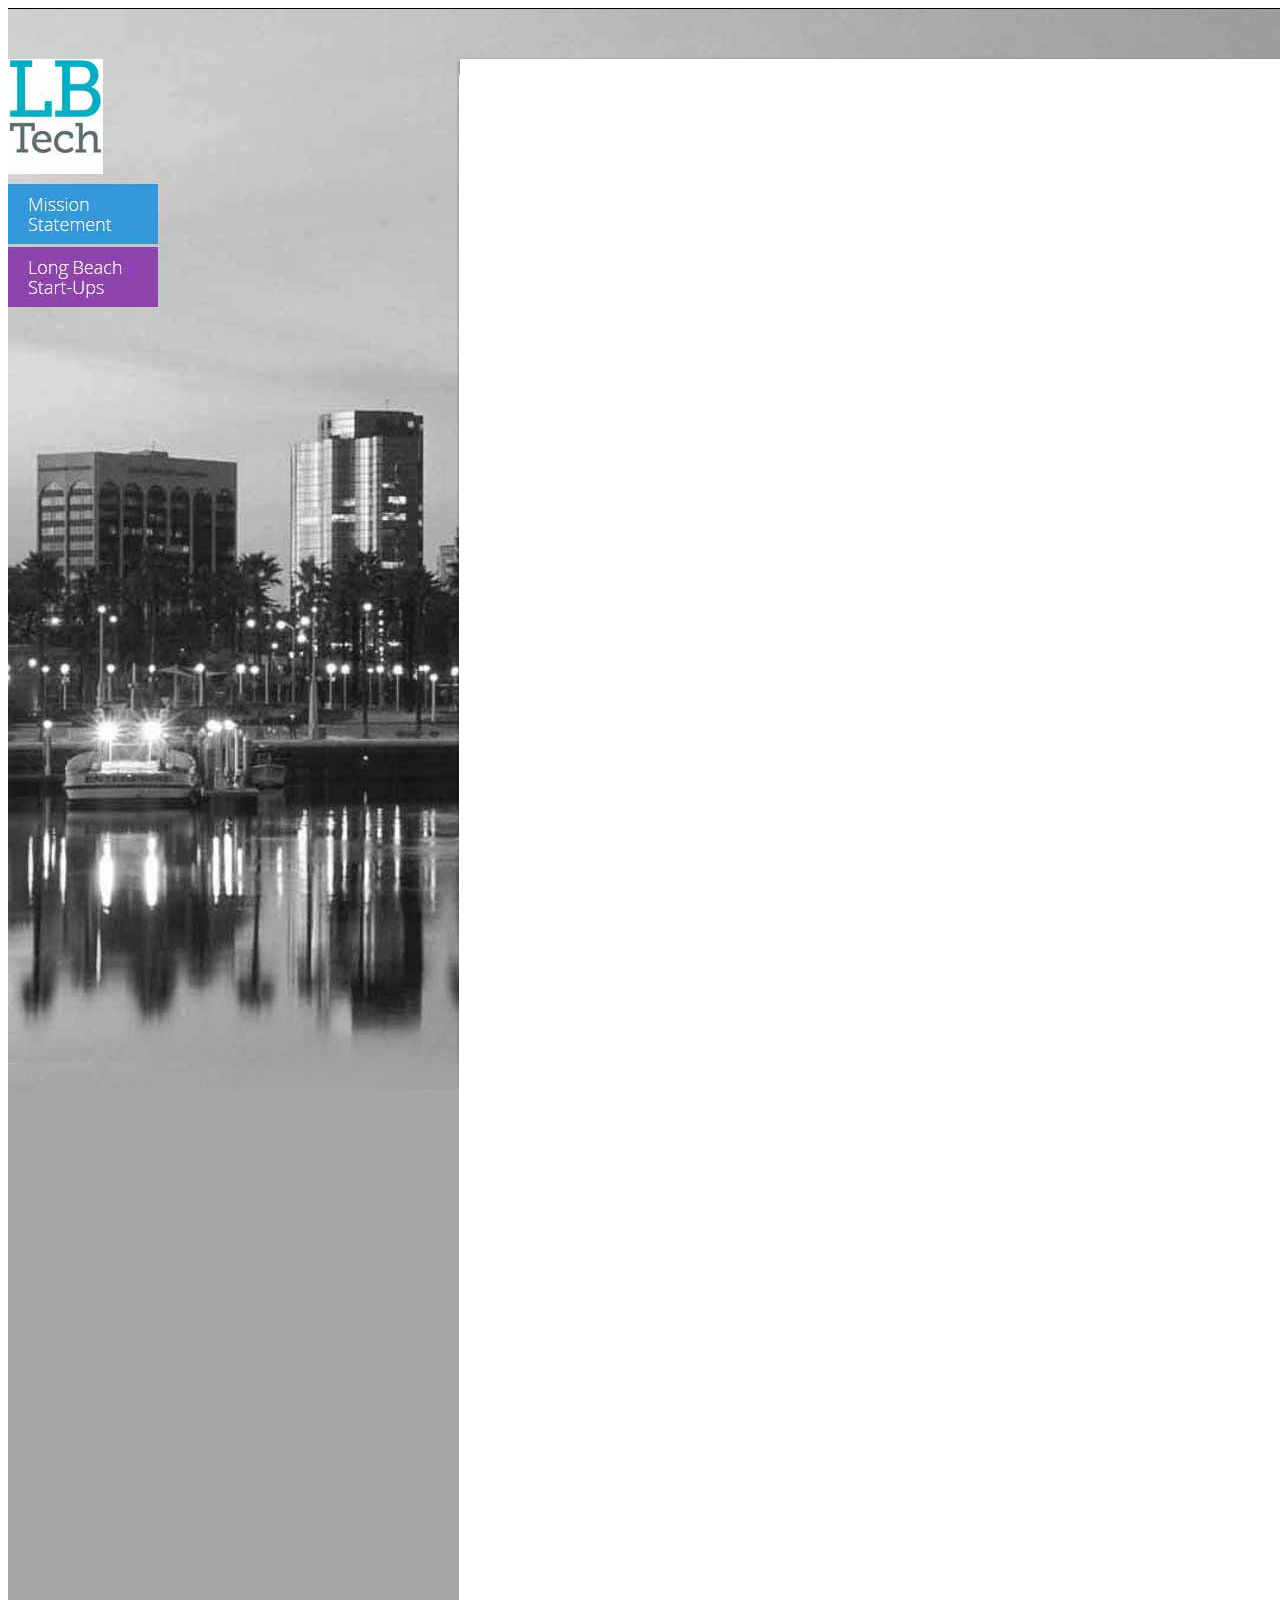
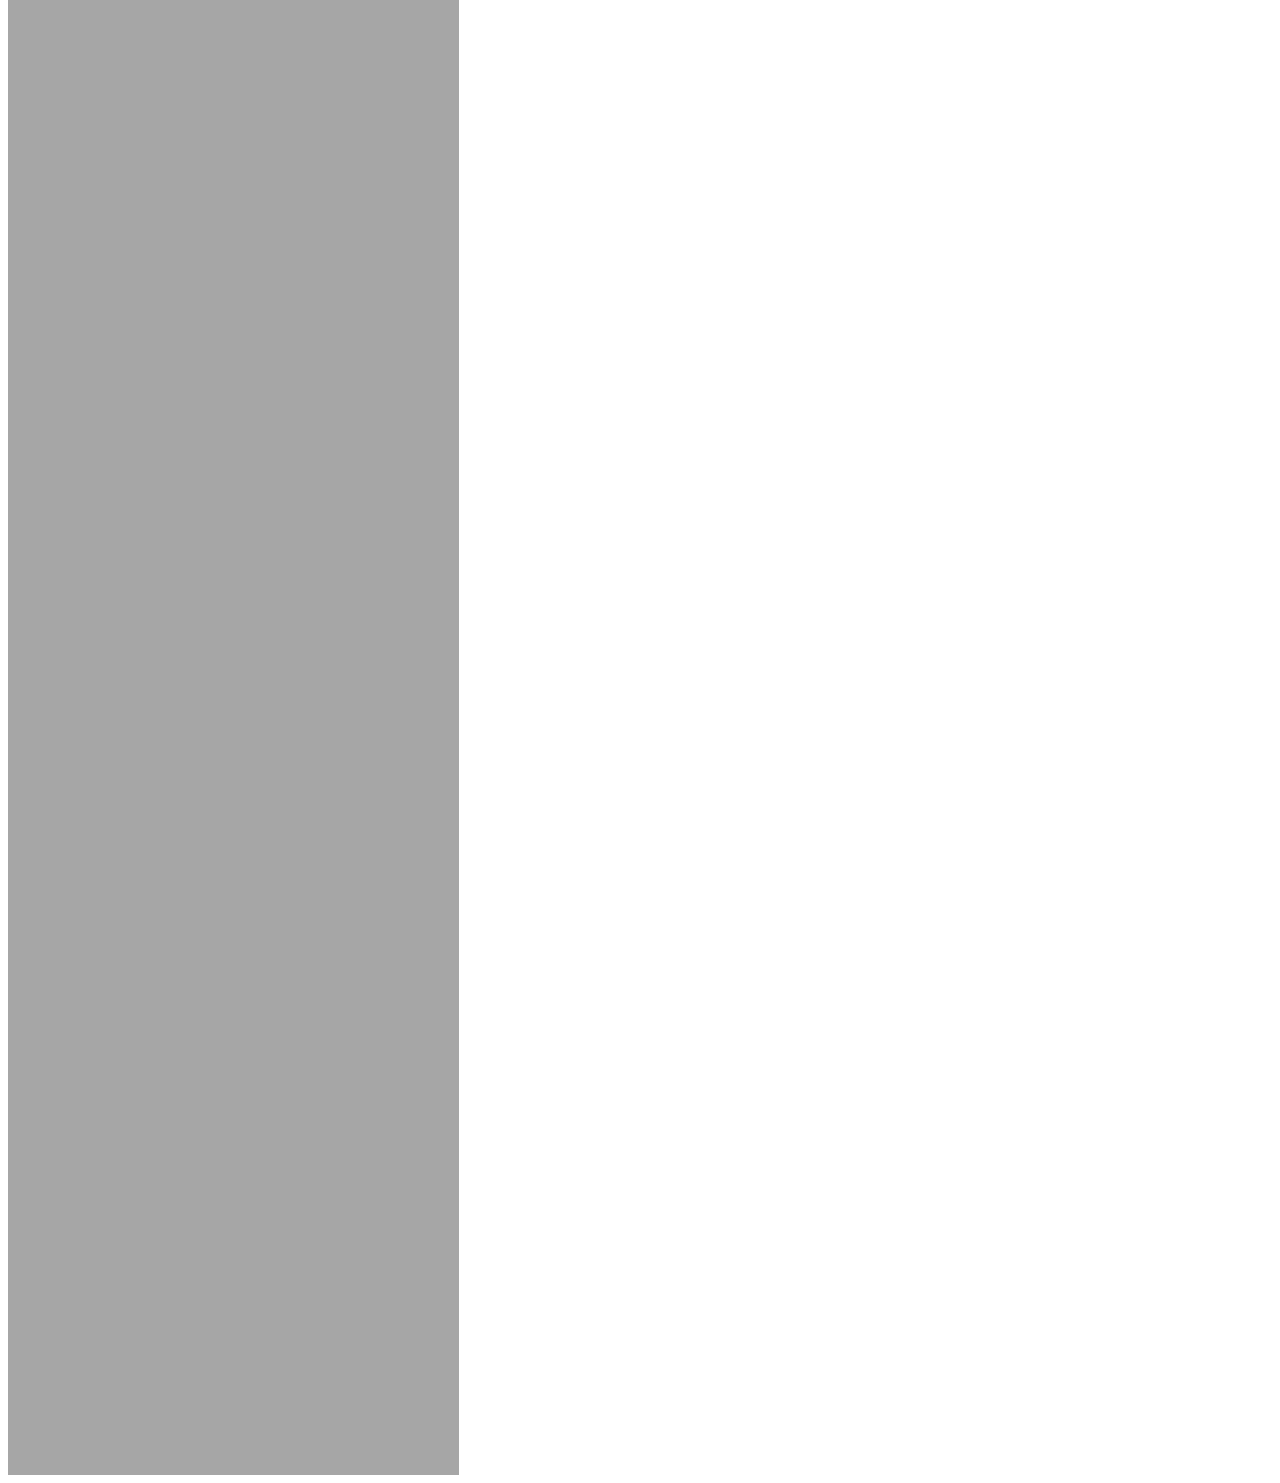
<file: streamgizmo.html>
<!DOCTYPE html PUBLIC "-//W3C//DTD XHTML 1.0 Transitional//EN" "http://www.w3.org/TR/xhtml1/DTD/xhtml1-transitional.dtd">
<html xmlns="http://www.w3.org/1999/xhtml">
<head>
<meta http-equiv="Content-Type" content="text/html; charset=iso-8859-1" />
<title>Long Beach Tech - Stream Gizmo</title>
</head>

<body>
<table width="1900" border="0" cellspacing="0" cellpadding="0">
  <tr>
    <td colspan="3"><a href="index.html"><img src="sgassets/1top.jpg" width="1900" height="67" hspace="0" vspace="0" border="0" align="top" /></a></td>
  </tr>
  <tr>
    <td width="451"><a href="index.html"><img src="sgassets/2left2.jpg" width="451" hspace="0" vspace="0" border="0" align="top" /></a></td>
    <td width="927" valign="top"><iframe src=" http://mediawall.epxhost.com/load?id=MjI0" width="1001" frameborder="0" scrolling="no" height="3000">You need a Frames Capable browser to view this content.</iframe> </td>
    <td width="522"><img src="sgassets/2right.jpg" width="448" hspace="0" vspace="0" border="0" align="top" /></td>
  </tr>
</table>
</body>
</html>
</file>
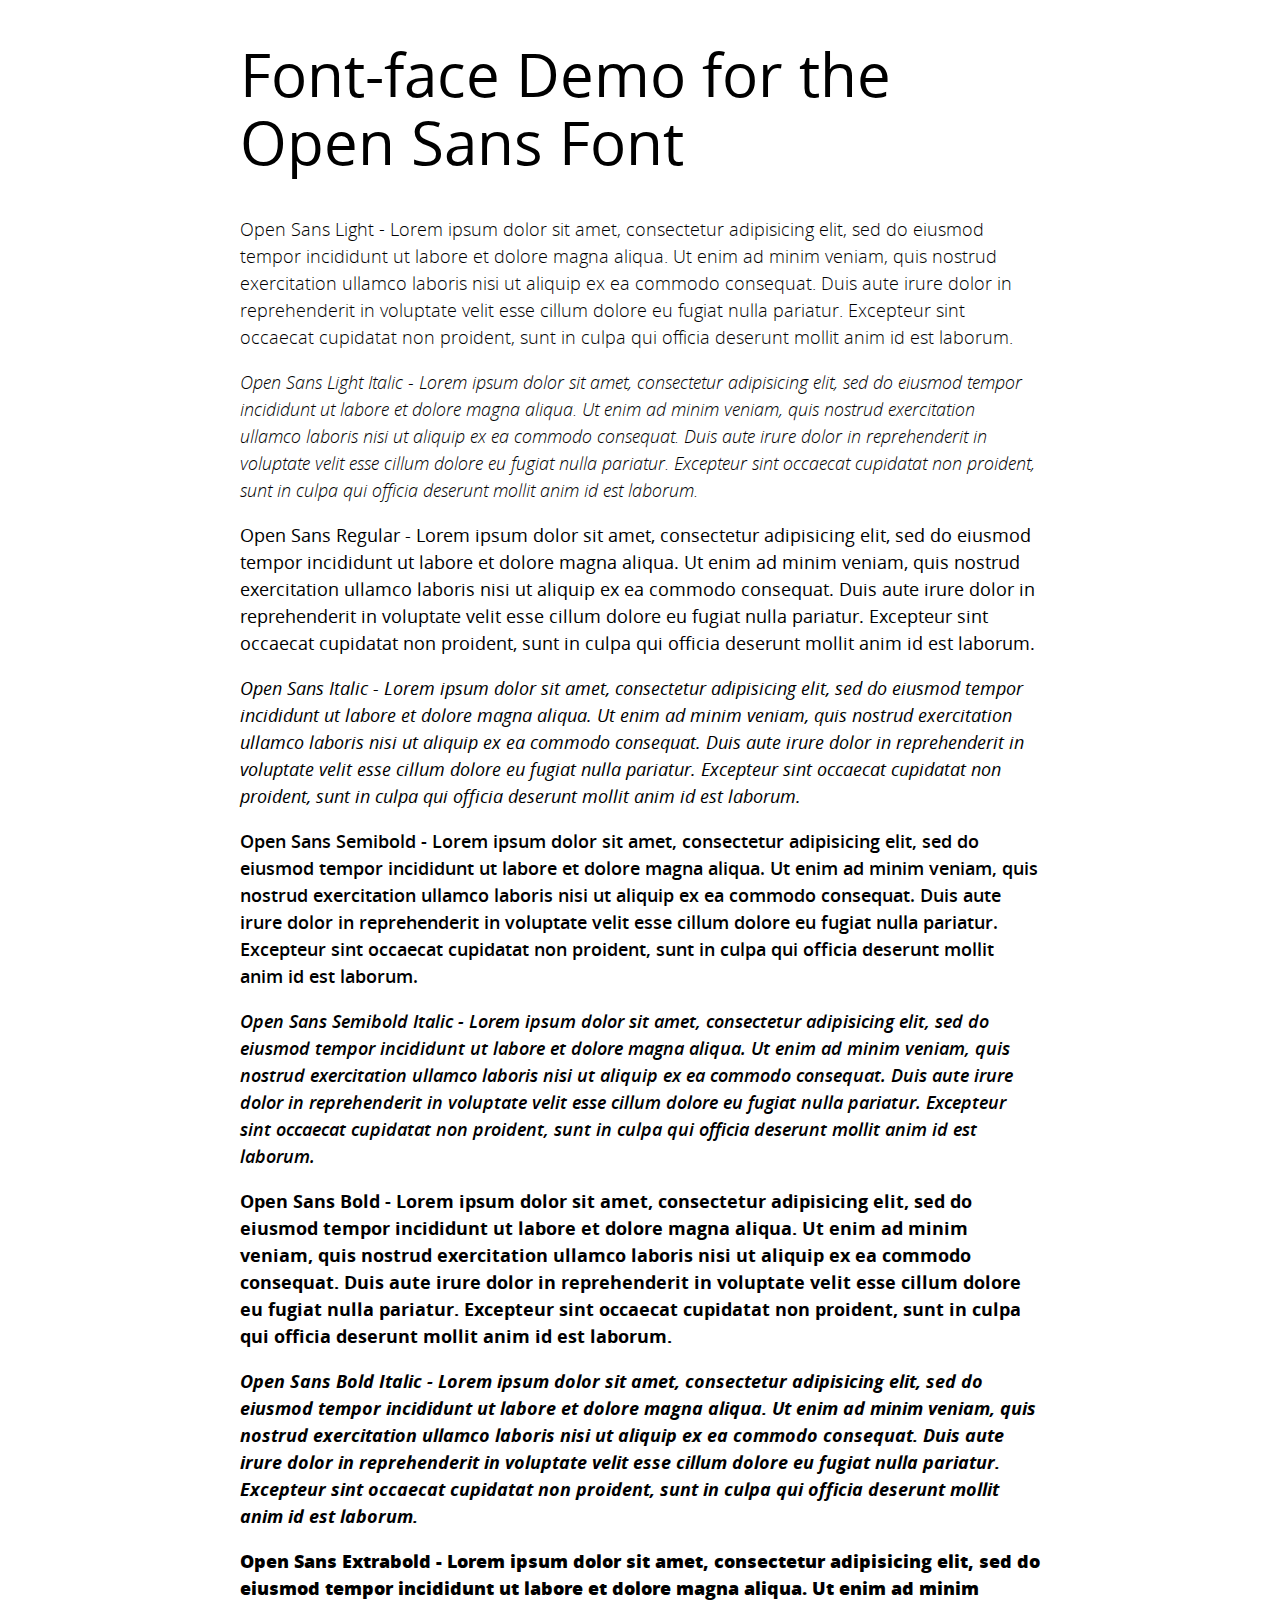
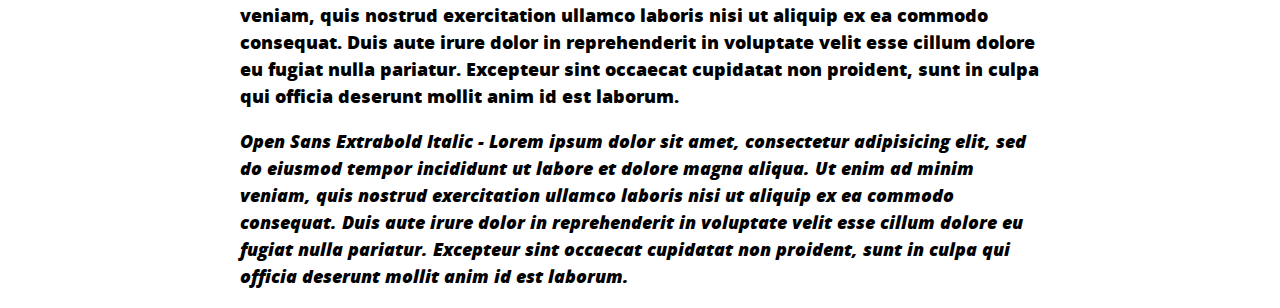
<file: assets/css/fonts/open_sans/demo.html>
<!DOCTYPE html PUBLIC "-//W3C//DTD XHTML 1.0 Strict//EN"
	"http://www.w3.org/TR/xhtml1/DTD/xhtml1-strict.dtd">

<html xmlns="http://www.w3.org/1999/xhtml" xml:lang="en" lang="en">
<head>
	<meta http-equiv="Content-Type" content="text/html; charset=utf-8"/>

	<title>Font Face Demo</title>
	<link rel="stylesheet" href="stylesheet.css" type="text/css" charset="utf-8">
	<style type="text/css" media="screen">
		h1.fontface {font: 60px/68px 'OpenSansRegular', Arial, sans-serif;letter-spacing: 0;}

		p.style1 {font: 18px/27px 'OpenSansLight', Arial, sans-serif;}
		p.style2 {font: 18px/27px 'OpenSansLightItalic', Arial, sans-serif;}
		p.style3 {font: 18px/27px 'OpenSansRegular', Arial, sans-serif;}
		p.style4 {font: 18px/27px 'OpenSansItalic', Arial, sans-serif;}
		p.style5 {font: 18px/27px 'OpenSansSemibold', Arial, sans-serif;}
		p.style6 {font: 18px/27px 'OpenSansSemiboldItalic', Arial, sans-serif;}
		p.style7 {font: 18px/27px 'OpenSansBold', Arial, sans-serif;}
		p.style8 {font: 18px/27px 'OpenSansBoldItalic', Arial, sans-serif;}
		p.style9 {font: 18px/27px 'OpenSansExtrabold', Arial, sans-serif;}
		p.style10 {font: 18px/27px 'OpenSansExtraboldItalic', Arial, sans-serif;}
		
		#container {
			width: 800px;
			margin-left: auto;
			margin-right: auto;
		}
	</style>
</head>

<body>
	<div id="container">
		<h1 class="fontface">Font-face Demo for the Open Sans Font</h1>
	
	 

	<p class="style1">Open Sans Light - Lorem ipsum dolor sit amet, consectetur adipisicing elit, sed do eiusmod tempor incididunt ut labore et dolore magna aliqua. Ut enim ad minim veniam, quis nostrud exercitation ullamco laboris nisi ut aliquip ex ea commodo consequat. Duis aute irure dolor in reprehenderit in voluptate velit esse cillum dolore eu fugiat nulla pariatur. Excepteur sint occaecat cupidatat non proident, sunt in culpa qui officia deserunt mollit anim id est laborum.</p>

	 

	<p class="style2">Open Sans Light Italic - Lorem ipsum dolor sit amet, consectetur adipisicing elit, sed do eiusmod tempor incididunt ut labore et dolore magna aliqua. Ut enim ad minim veniam, quis nostrud exercitation ullamco laboris nisi ut aliquip ex ea commodo consequat. Duis aute irure dolor in reprehenderit in voluptate velit esse cillum dolore eu fugiat nulla pariatur. Excepteur sint occaecat cupidatat non proident, sunt in culpa qui officia deserunt mollit anim id est laborum.</p>

	 

	<p class="style3">Open Sans Regular - Lorem ipsum dolor sit amet, consectetur adipisicing elit, sed do eiusmod tempor incididunt ut labore et dolore magna aliqua. Ut enim ad minim veniam, quis nostrud exercitation ullamco laboris nisi ut aliquip ex ea commodo consequat. Duis aute irure dolor in reprehenderit in voluptate velit esse cillum dolore eu fugiat nulla pariatur. Excepteur sint occaecat cupidatat non proident, sunt in culpa qui officia deserunt mollit anim id est laborum.</p>

	 

	<p class="style4">Open Sans Italic - Lorem ipsum dolor sit amet, consectetur adipisicing elit, sed do eiusmod tempor incididunt ut labore et dolore magna aliqua. Ut enim ad minim veniam, quis nostrud exercitation ullamco laboris nisi ut aliquip ex ea commodo consequat. Duis aute irure dolor in reprehenderit in voluptate velit esse cillum dolore eu fugiat nulla pariatur. Excepteur sint occaecat cupidatat non proident, sunt in culpa qui officia deserunt mollit anim id est laborum.</p>

	 

	<p class="style5">Open Sans Semibold - Lorem ipsum dolor sit amet, consectetur adipisicing elit, sed do eiusmod tempor incididunt ut labore et dolore magna aliqua. Ut enim ad minim veniam, quis nostrud exercitation ullamco laboris nisi ut aliquip ex ea commodo consequat. Duis aute irure dolor in reprehenderit in voluptate velit esse cillum dolore eu fugiat nulla pariatur. Excepteur sint occaecat cupidatat non proident, sunt in culpa qui officia deserunt mollit anim id est laborum.</p>

	 

	<p class="style6">Open Sans Semibold Italic - Lorem ipsum dolor sit amet, consectetur adipisicing elit, sed do eiusmod tempor incididunt ut labore et dolore magna aliqua. Ut enim ad minim veniam, quis nostrud exercitation ullamco laboris nisi ut aliquip ex ea commodo consequat. Duis aute irure dolor in reprehenderit in voluptate velit esse cillum dolore eu fugiat nulla pariatur. Excepteur sint occaecat cupidatat non proident, sunt in culpa qui officia deserunt mollit anim id est laborum.</p>

	 

	<p class="style7">Open Sans Bold - Lorem ipsum dolor sit amet, consectetur adipisicing elit, sed do eiusmod tempor incididunt ut labore et dolore magna aliqua. Ut enim ad minim veniam, quis nostrud exercitation ullamco laboris nisi ut aliquip ex ea commodo consequat. Duis aute irure dolor in reprehenderit in voluptate velit esse cillum dolore eu fugiat nulla pariatur. Excepteur sint occaecat cupidatat non proident, sunt in culpa qui officia deserunt mollit anim id est laborum.</p>

	 

	<p class="style8">Open Sans Bold Italic - Lorem ipsum dolor sit amet, consectetur adipisicing elit, sed do eiusmod tempor incididunt ut labore et dolore magna aliqua. Ut enim ad minim veniam, quis nostrud exercitation ullamco laboris nisi ut aliquip ex ea commodo consequat. Duis aute irure dolor in reprehenderit in voluptate velit esse cillum dolore eu fugiat nulla pariatur. Excepteur sint occaecat cupidatat non proident, sunt in culpa qui officia deserunt mollit anim id est laborum.</p>

	 

	<p class="style9">Open Sans Extrabold - Lorem ipsum dolor sit amet, consectetur adipisicing elit, sed do eiusmod tempor incididunt ut labore et dolore magna aliqua. Ut enim ad minim veniam, quis nostrud exercitation ullamco laboris nisi ut aliquip ex ea commodo consequat. Duis aute irure dolor in reprehenderit in voluptate velit esse cillum dolore eu fugiat nulla pariatur. Excepteur sint occaecat cupidatat non proident, sunt in culpa qui officia deserunt mollit anim id est laborum.</p>

	 

	<p class="style10">Open Sans Extrabold Italic - Lorem ipsum dolor sit amet, consectetur adipisicing elit, sed do eiusmod tempor incididunt ut labore et dolore magna aliqua. Ut enim ad minim veniam, quis nostrud exercitation ullamco laboris nisi ut aliquip ex ea commodo consequat. Duis aute irure dolor in reprehenderit in voluptate velit esse cillum dolore eu fugiat nulla pariatur. Excepteur sint occaecat cupidatat non proident, sunt in culpa qui officia deserunt mollit anim id est laborum.</p>

		</div>
</body>
</html>
</file>
<file: assets/css/fonts/open_sans/stylesheet.css>
/* Generated by Font Squirrel (http://www.fontsquirrel.com) on July 27, 2012 03:49:11 AM America/New_York */



@font-face {
    font-family: 'OpenSansLight';
    src: url('OpenSans-Light-webfont.eot');
    src: url('OpenSans-Light-webfont.eot?#iefix') format('embedded-opentype'),
         url('OpenSans-Light-webfont.woff') format('woff'),
         url('OpenSans-Light-webfont.ttf') format('truetype'),
         url('OpenSans-Light-webfont.svg#OpenSansLight') format('svg');
    font-weight: normal;
    font-style: normal;

}

@font-face {
    font-family: 'OpenSansLightItalic';
    src: url('OpenSans-LightItalic-webfont.eot');
    src: url('OpenSans-LightItalic-webfont.eot?#iefix') format('embedded-opentype'),
         url('OpenSans-LightItalic-webfont.woff') format('woff'),
         url('OpenSans-LightItalic-webfont.ttf') format('truetype'),
         url('OpenSans-LightItalic-webfont.svg#OpenSansLightItalic') format('svg');
    font-weight: normal;
    font-style: normal;

}

@font-face {
    font-family: 'OpenSansRegular';
    src: url('OpenSans-Regular-webfont.eot');
    src: url('OpenSans-Regular-webfont.eot?#iefix') format('embedded-opentype'),
         url('OpenSans-Regular-webfont.woff') format('woff'),
         url('OpenSans-Regular-webfont.ttf') format('truetype'),
         url('OpenSans-Regular-webfont.svg#OpenSansRegular') format('svg');
    font-weight: normal;
    font-style: normal;

}

@font-face {
    font-family: 'OpenSansItalic';
    src: url('OpenSans-Italic-webfont.eot');
    src: url('OpenSans-Italic-webfont.eot?#iefix') format('embedded-opentype'),
         url('OpenSans-Italic-webfont.woff') format('woff'),
         url('OpenSans-Italic-webfont.ttf') format('truetype'),
         url('OpenSans-Italic-webfont.svg#OpenSansItalic') format('svg');
    font-weight: normal;
    font-style: normal;

}

@font-face {
    font-family: 'OpenSansSemibold';
    src: url('OpenSans-Semibold-webfont.eot');
    src: url('OpenSans-Semibold-webfont.eot?#iefix') format('embedded-opentype'),
         url('OpenSans-Semibold-webfont.woff') format('woff'),
         url('OpenSans-Semibold-webfont.ttf') format('truetype'),
         url('OpenSans-Semibold-webfont.svg#OpenSansSemibold') format('svg');
    font-weight: normal;
    font-style: normal;

}

@font-face {
    font-family: 'OpenSansSemiboldItalic';
    src: url('OpenSans-SemiboldItalic-webfont.eot');
    src: url('OpenSans-SemiboldItalic-webfont.eot?#iefix') format('embedded-opentype'),
         url('OpenSans-SemiboldItalic-webfont.woff') format('woff'),
         url('OpenSans-SemiboldItalic-webfont.ttf') format('truetype'),
         url('OpenSans-SemiboldItalic-webfont.svg#OpenSansSemiboldItalic') format('svg');
    font-weight: normal;
    font-style: normal;

}

@font-face {
    font-family: 'OpenSansBold';
    src: url('OpenSans-Bold-webfont.eot');
    src: url('OpenSans-Bold-webfont.eot?#iefix') format('embedded-opentype'),
         url('OpenSans-Bold-webfont.woff') format('woff'),
         url('OpenSans-Bold-webfont.ttf') format('truetype'),
         url('OpenSans-Bold-webfont.svg#OpenSansBold') format('svg');
    font-weight: normal;
    font-style: normal;

}

@font-face {
    font-family: 'OpenSansBoldItalic';
    src: url('OpenSans-BoldItalic-webfont.eot');
    src: url('OpenSans-BoldItalic-webfont.eot?#iefix') format('embedded-opentype'),
         url('OpenSans-BoldItalic-webfont.woff') format('woff'),
         url('OpenSans-BoldItalic-webfont.ttf') format('truetype'),
         url('OpenSans-BoldItalic-webfont.svg#OpenSansBoldItalic') format('svg');
    font-weight: normal;
    font-style: normal;

}

@font-face {
    font-family: 'OpenSansExtrabold';
    src: url('OpenSans-ExtraBold-webfont.eot');
    src: url('OpenSans-ExtraBold-webfont.eot?#iefix') format('embedded-opentype'),
         url('OpenSans-ExtraBold-webfont.woff') format('woff'),
         url('OpenSans-ExtraBold-webfont.ttf') format('truetype'),
         url('OpenSans-ExtraBold-webfont.svg#OpenSansExtrabold') format('svg');
    font-weight: normal;
    font-style: normal;

}

@font-face {
    font-family: 'OpenSansExtraboldItalic';
    src: url('OpenSans-ExtraBoldItalic-webfont.eot');
    src: url('OpenSans-ExtraBoldItalic-webfont.eot?#iefix') format('embedded-opentype'),
         url('OpenSans-ExtraBoldItalic-webfont.woff') format('woff'),
         url('OpenSans-ExtraBoldItalic-webfont.ttf') format('truetype'),
         url('OpenSans-ExtraBoldItalic-webfont.svg#OpenSansExtraboldItalic') format('svg');
    font-weight: normal;
    font-style: normal;

}
</file>
